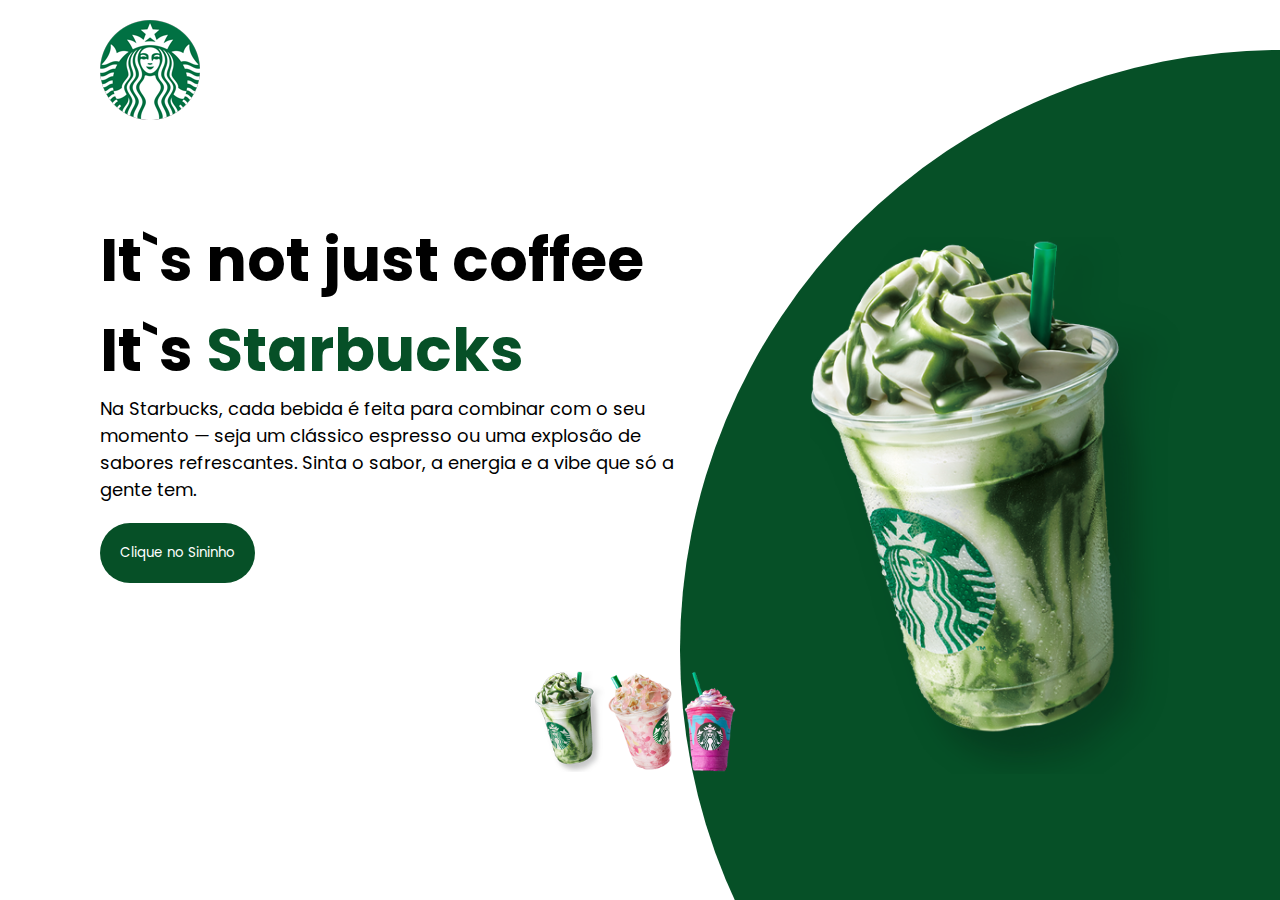
<file: index.html>
<!DOCTYPE html>
<html lang="pt-br">
<head>
    <meta charset="UTF-8">
    <meta name="viewport" content="width=device-width, initial-scale=1.0">
    <link rel="stylesheet" href="styles.css">
    <link rel="preconnect" href="https://fonts.googleapis.com">
    <link rel="preconnect" href="https://fonts.gstatic.com" crossorigin>
    <link href="https://fonts.googleapis.com/css2?family=Poppins:ital,wght@0,100;0,200;0,300;0,400;0,500;0,600;0,700;0,800;0,900;1,100;1,200;1,300;1,400;1,500;1,600;1,700;1,800;1,900&display=swap" rel="stylesheet">
    <title>Starbucks</title>
</head>
<body>
    <div class="circulo"></div>

    <img src="logo.png" alt="">

    <div class="container">
        <div class="meio">
            <div class="text">
                <h1>It`s not just coffee It`s <span>Starbucks</span></h1>
                <p>Na Starbucks, cada bebida é feita para combinar com o seu momento — seja um clássico espresso ou uma explosão de sabores refrescantes. Sinta o sabor, a energia e a vibe que só a gente tem.</p>
                <button>Clique no Sininho</button>
            </div>

            <div class="imgG">
                <img src="img1.png" alt="copao">
            </div>
        </div>

        <div class="copinho">
            <img onclick="TrocarCorImg('#065027', 'img1.png')" src="thumb1.png" class= "copos">
            <img onclick="TrocarCorImg('#eb7495', 'img2.png')" src="thumb2.png" class= "copos">
            <img onclick="TrocarCorImg('#d752b1', 'img3.png' )" src="thumb3.png" class= "copos">
        </div>

    </div>
</body>
<script src="scripts.js"></script>
</html>
</file>
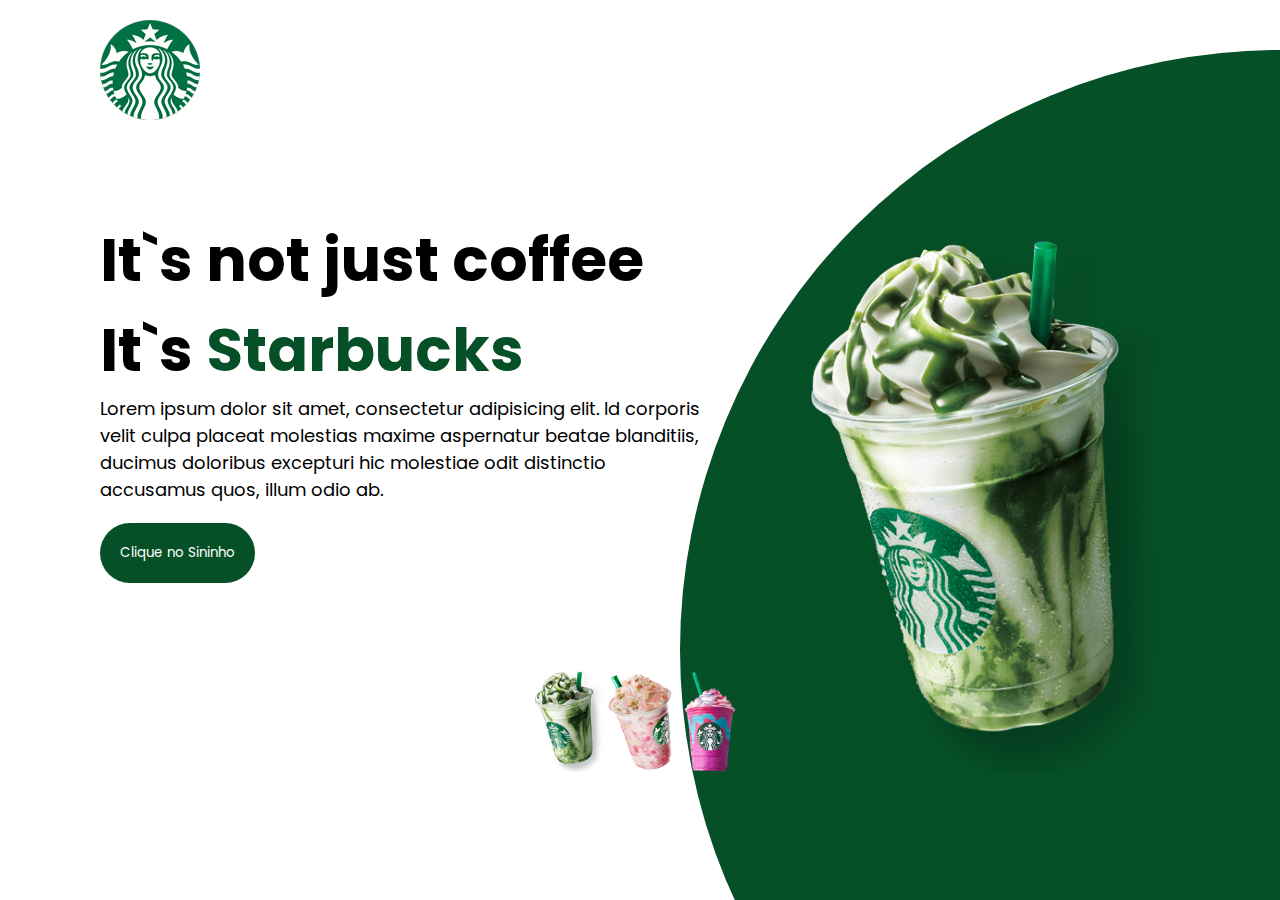
<file: Starbucks/index.html>
<!DOCTYPE html>
<html lang="pt-br">
<head>
    <meta charset="UTF-8">
    <meta name="viewport" content="width=device-width, initial-scale=1.0">
    <link rel="stylesheet" href="styles.css">
    <link rel="preconnect" href="https://fonts.googleapis.com">
    <link rel="preconnect" href="https://fonts.gstatic.com" crossorigin>
    <link href="https://fonts.googleapis.com/css2?family=Poppins:ital,wght@0,100;0,200;0,300;0,400;0,500;0,600;0,700;0,800;0,900;1,100;1,200;1,300;1,400;1,500;1,600;1,700;1,800;1,900&display=swap" rel="stylesheet">
    <title>Starbucks</title>
</head>
<body>
    <div class="circulo"></div>

    <img src="img/logo.png" alt="">

    <div class="conteiner">
        <div class="meio">
            <div class="text">
                <h1>It`s not just coffee It`s <span>Starbucks</span></h1>
                <p>Lorem ipsum dolor sit amet, consectetur adipisicing elit. Id corporis velit culpa placeat molestias maxime aspernatur beatae blanditiis, ducimus doloribus excepturi hic molestiae odit distinctio accusamus quos, illum odio ab.</p>
                <button>Clique no Sininho</button>
            </div>

            <div class="imgG">
                <img src="img/img1.png" alt="copao">
            </div>
        </div>

        <div class="copinho">
            <img onclick="TrocarCorImg('#065027', 'img/img1.png')" src="img/thumb1.png" class= "copos">
            <img onclick="TrocarCorImg('#eb7495', 'img/img2.png')" src="img/thumb2.png" class= "copos">
            <img onclick="TrocarCorImg('#d752b1', 'img/img3.png' )" src="img/thumb3.png" class= "copos">
        </div>

    </div>
</body>
<script src="scripts.js"></script>
</html>
</file>
<file: styles.css>
* {
    padding: 0;
    margin: 0;
    box-sizing: border-box;
    font-family: "Poppins", sans-serif;
}

body {
    padding-top: 20px;
    padding-left: 100px;
    padding-right: 100px;
    height: 100vh;
    overflow: hidden;

}


.meio {
    display: flex;
    justify-content: space-between;
    align-items: center;
}

.text {
    max-width: 600px;
    width: 100%;
}

h1 {
    font-size: 60px;
    font-weight: bold;
}

span {
    color: #065027;
}

p {
    font-size: 18px;
}

button {
    margin-top: 20px;
    padding: 20px;
    border: none;
    border-radius: 40px;
    background: #065027;
    color: #fff;
    transition: 0.5s;
    cursor: pointer;
}

button:hover {
    background: #10793f;
}

.imgG {

    transform: translateY(110px);

}

.imgG img {
    width: 370px;
}

.copinho {
    display: flex;
    justify-content: center;
    transform: translateY(-75px);
}

.copos {
    width: 70px;
    margin-top: 75px;
    transition: 0.5s;
}

.copos:hover {
    transform: translateY(-15px);
    cursor: pointer;
}

.circulo {
    width: 100%;
    height: 100%;
    background: #065027;
    position: absolute;
    top: 0;
    left: 0;
    bottom: 0;
    clip-path: circle(600px at right 650px);
    z-index: -1;
}
</file>
<file: Starbucks/styles.css>
* {
    padding: 0;
    margin: 0;
    box-sizing: border-box;
    font-family: "Poppins", sans-serif;
}

body {
    padding-top: 20px;
    padding-left: 100px;
    padding-right: 100px;
    height: 100vh;
    overflow: hidden;

}


.meio {
    display: flex;
    justify-content: space-between;
    align-items: center;
}

.text {
    width: 600px;
}

h1 {
    font-size: 60px;
    font-weight: bold;
}

span {
    color: #065027;
}

p {
    font-size: 18px;
}

button {
    margin-top: 20px;
    padding: 20px;
    border: none;
    border-radius: 40px;
    background: #065027;
    color: #fff;
    transition: 0.5s;
    cursor: pointer;
}

button:hover {
    background: #10793f;
}

.imgG {

    transform: translateY(110px);

}

.imgG img {
    width: 370px;
}

.copinho {
    display: flex;
    justify-content: center;
    transform: translateY(-75px);
}

.copos {
    width: 70px;
    margin-top: 75px;
    transition: 0.5s;
}

.copos:hover {
    transform: translateY(-15px);
    cursor: pointer;
}

.circulo {
    width: 100%;
    height: 100%;
    background: #065027;
    position: absolute;
    top: 0;
    left: 0;
    bottom: 0;
    clip-path: circle(600px at right 650px);
    z-index: -1;
}
</file>
